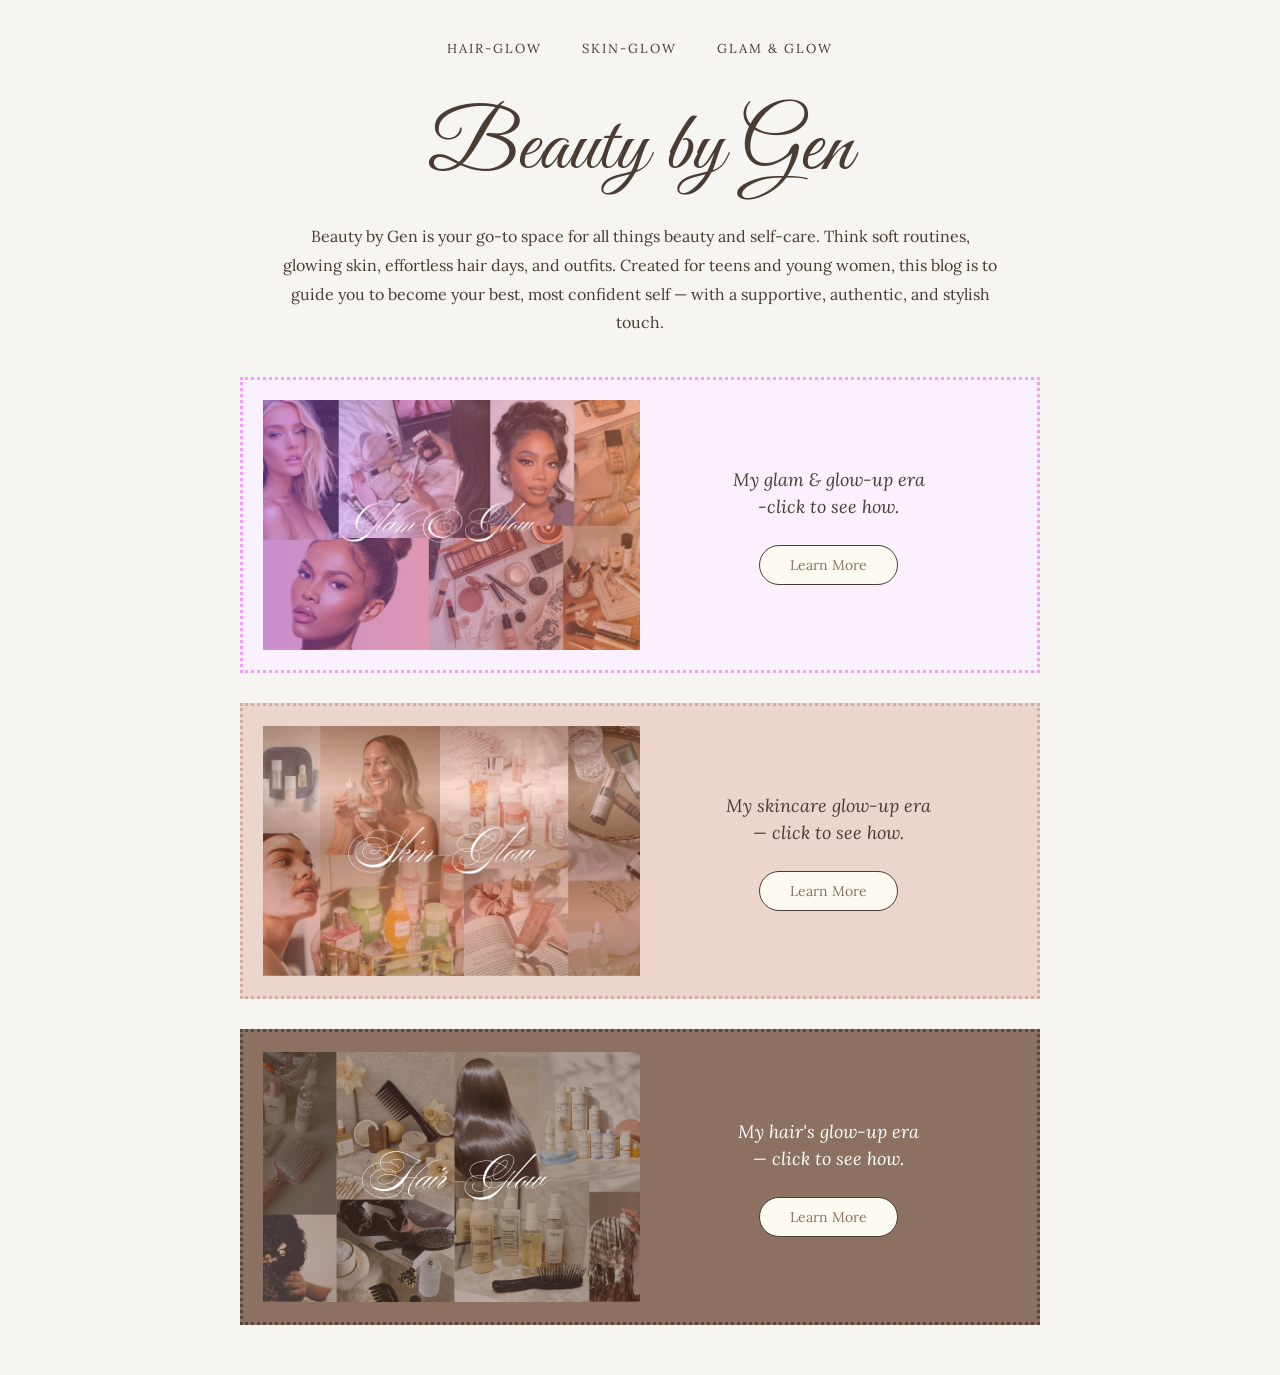
<file: index.html>
<!DOCTYPE html>
<html lang="en">
<head>
    <meta charset="UTF-8">
    <meta name="viewport" content="width=device-width, initial-scale=1.0">
    <title>Beauty by Gen- Blog Home Page</title>
    <link rel="stylesheet" href="css/style.css">
        <!-- Google Fonts for the cursive title and serif text -->
    <link rel="preconnect" href="https://fonts.googleapis.com">
    <link rel="preconnect" href="https://fonts.gstatic.com" crossorigin>
    <link href="https://fonts.googleapis.com/css2?family=Great+Vibes&family=Lora:ital,wght@0,400;1,400&display=swap" rel="stylesheet">
</head>
<body>
    
    <!-- Header Section -->
<header class="site-header">
    <!-- Navigation -->
     <nav class="category-nav">
        <a href="posts/hair-glow-post.html">HAIR-GLOW</a>
        <a href="posts/skin-glow-post.html">SKIN-GLOW</a>
        <a href="#">GLAM & GLOW</a>
     </nav>

     <!-- Main Title -->
     <h1 class="site-title">Beauty by Gen</h1>

     <!-- Summary Text -->
      <p class="site-description">
            Beauty by Gen is your go-to space for all things beauty and self-care. Think soft routines, glowing skin, effortless hair days, and outfits. Created for teens and young women, this blog is to guide you to become your best, most confident self — with a supportive, authentic, and stylish touch.
        </p>
</header>

    <!-- Main Content -->
    <main class="blog-posts">

        <!-- Post 1: Glam & Glow -->
        <article class="post-card card-glam">
            <div class="card-image">
                <!-- A placeholder image slot -->
                <img src="images/glam-glow.png" alt="Glam and Glow Makeup">
            </div>
            <div class="card-content">
                <p>My glam &amp; glow-up era <br>-click to see how.
                </p>
                <a href="#" class="btn">Learn More</a>
            </div>
        </article>

        <!-- Post 2: Skin Glow -->
        <article class="post-card card-skin">
            <div class="card-image">
                <!-- A placeholder image slot -->
                <img src="images/skin-glow.png" alt="Glow">
            </div>
            <div class="card-content">
                <p>My skincare glow-up era <br>— click to see how.
                </p>
                <a href="posts/skin-glow-post.html" class="btn">Learn More</a>
            </div>
        </article>

        <!-- Post 3: Hair Glow -->
        <article class="post-card card-hair">
            <div class="card-image">
                <!-- A placeholder image slot -->
                <img src="images/hair-glow.png" alt="Hair Glow">
            </div>
            <div class="card-content">
                <p>My hair's glow-up era <br>— click to see how.
                </p>
                <a href="posts/hair-glow-post.html" class="btn">Learn More</a>
            </div>
        </article>


</main>



</body>
</html>
</file>
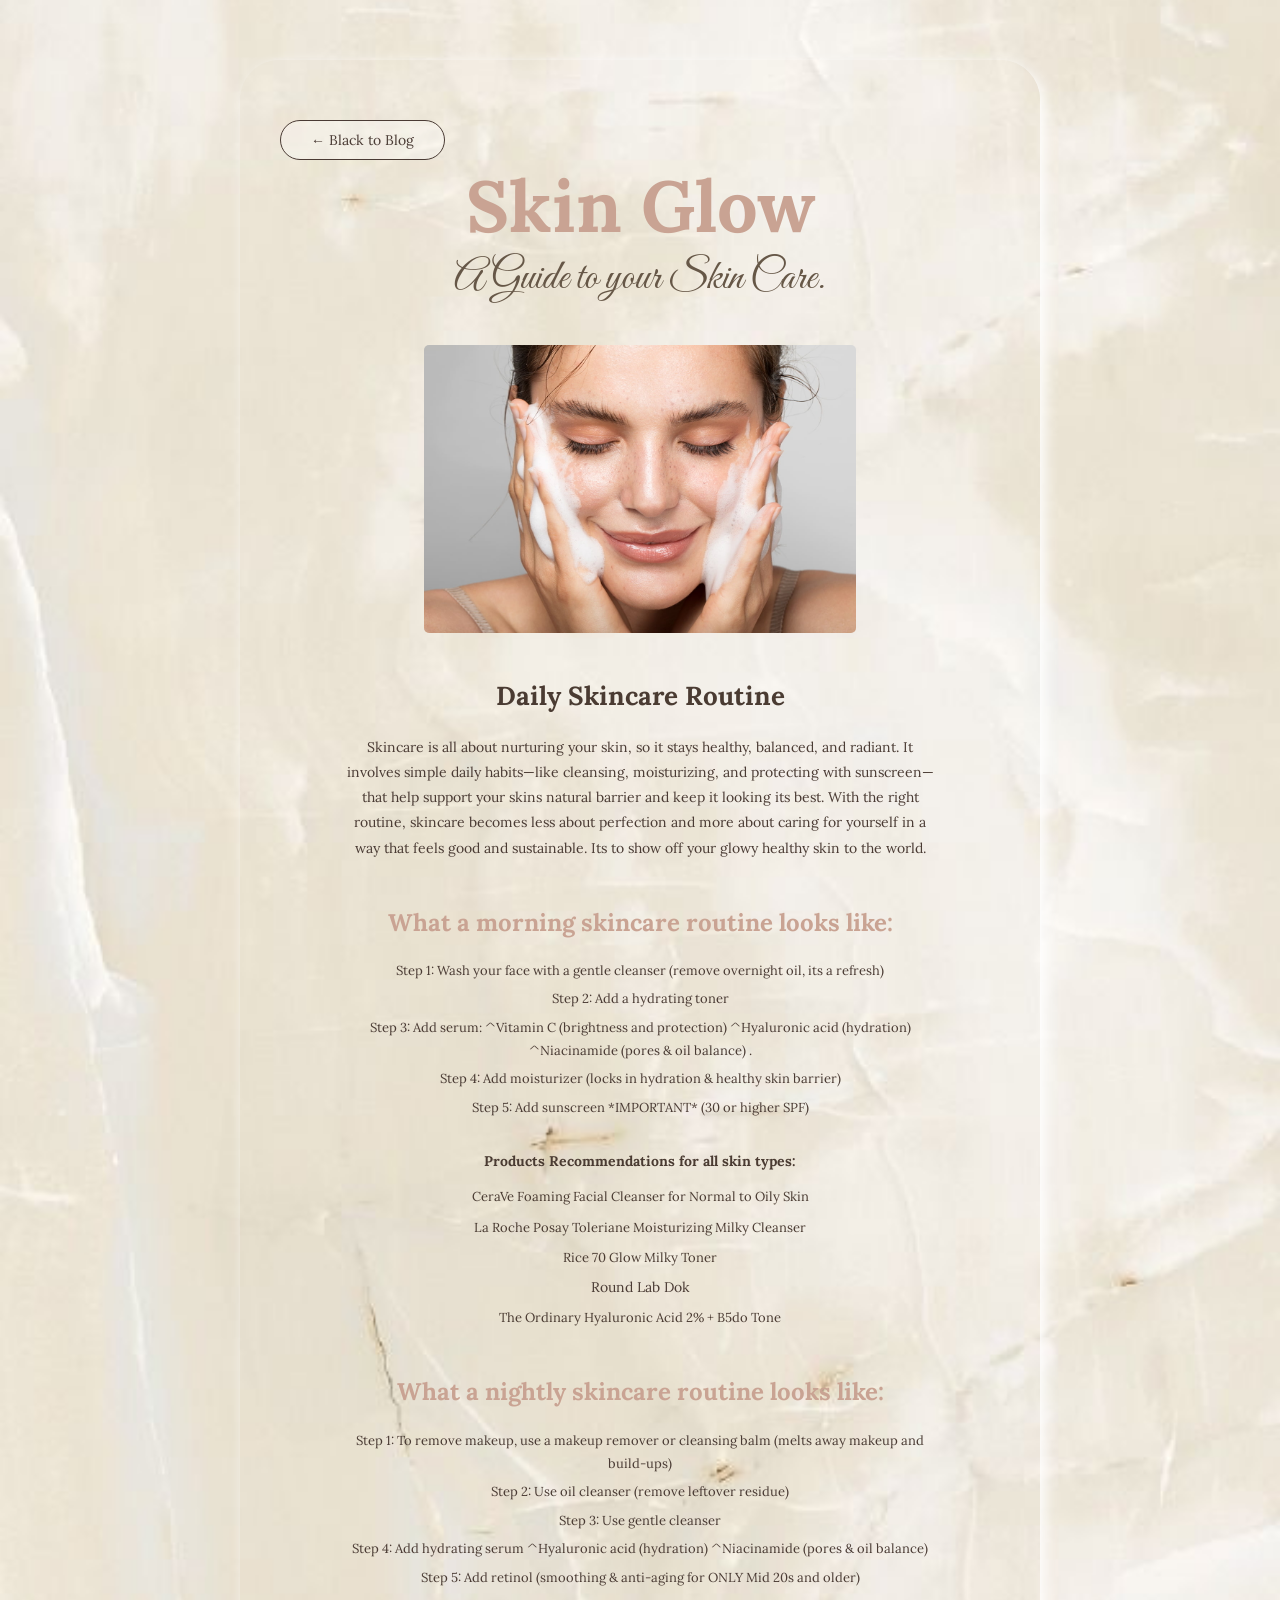
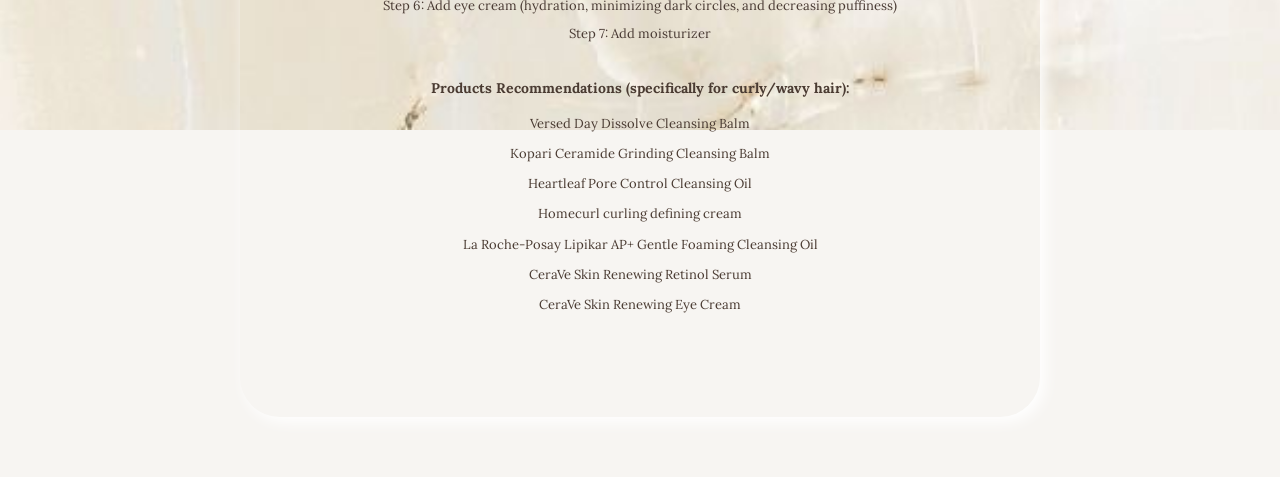
<file: posts/skin-glow-post.html>
<!DOCTYPE html>
<html lang="en">
<head>
    <meta charset="UTF-8">
    <meta name="viewport" content="width=device-width, initial-scale=1.0">
    <title>Beauty By Gen - SKIN GLow Post</title>
    <link rel="stylesheet" href="../css/style.css">
        <!-- Google Fonts for the cursive title and serif text -->
    <link rel="preconnect" href="https://fonts.googleapis.com">
    <link rel="preconnect" href="https://fonts.gstatic.com" crossorigin>
    <link href="https://fonts.googleapis.com/css2?family=Great+Vibes&family=Lora:ital,wght@0,400;1,400&display=swap" rel="stylesheet">
</head>
<body class="body-posts-skin">

    <div class="post-container-skin">
        <a href="../index.html" class="back-line btn">&larr; Black to Blog</a>

        <!-- Header Section -->
        <header class="post-header">
            <h1 class="post-title">Skin Glow</h1>
            <p class="post-subtitle">A Guide to your Skin Care.</p>
        </header>

        <!-- Featured image -->
        <div class="post-featured-image">
            <img src="..//images/posts/clean-face.jpg" alt="Skin Care Guide">
        </div>

        <!-- Main Content -->
        <main class="post-content">
            <h2>Daily Skincare Routine</h2>
            <p>Skincare is all about nurturing your skin, so it stays healthy, balanced, and radiant. It involves simple daily habits—like cleansing, moisturizing, and protecting with sunscreen—that help support your skins natural barrier and keep it looking its best. With the right routine, skincare becomes less about perfection and more about caring for yourself in a way that feels good and sustainable. Its to show off your glowy healthy skin to the world.</p>

            <h3>What a morning skincare routine looks like: </h3>
            <div class="steps-list">
                <p>Step 1: Wash your face with a gentle cleanser (remove overnight oil, its a refresh) </p>
                <p>Step 2: Add a hydrating toner </p>
                <p>Step 3: Add serum: ^Vitamin C (brightness and protection)
                          ^Hyaluronic acid (hydration)
                          ^Niacinamide (pores & oil balance)
.</p>
                <p>Step 4: Add moisturizer (locks in hydration & healthy skin barrier) </p>
                <p>Step 5: Add sunscreen *IMPORTANT* (30 or higher SPF)</p>
            </div>

            <h4>Products Recommendations for all skin types:</h4>
            <ul class="product-links">
                <li><a href="https://www.walmart.com/ip/CeraVe-Foaming-Facial-Cleanser-Daily-Face-Wash-for-Normal-to-Oily-Skin-8-fl-oz/488738806?wmlspartner=wlpa&selectedSellerId=0&wl13=3372&gclsrc=aw.ds&adid=22222222277488738806_161193766053_21214199653&wl0=&wl1=g&wl2=c&wl3=697173827980&wl4=pla-2348450966064&wl5=9012149&wl6=&wl7=&wl8=&wl9=pla&wl10=8175035&wl11=local&wl12=488738806&veh=sem_LIA&gad_source=1&gad_campaignid=21214199653&gbraid=0AAAAADmfBIokM4h66UT4h80mbz4cEvKWR&gclid=CjwKCAjwvqjOBhAGEiwAngeQnWuegY-FlnAIgWJANH2voKpLpeZu8s0irSVBVI_7_AxO7TUZ5X2hcxoC5m8QAvD_BwE">CeraVe Foaming Facial Cleanser for Normal to Oily Skin </a></li>
                <li><a href="https://www.laroche-posay.us/our-products/face/face-wash/toleriane-moisturizing-milky-facial-cleanser-3337872411830.html?srsltid=AfmBOoq3RKgsCAvekkf2TbWoDHIidg2xHRlGVkPEMQQs6HcLUr6tCVI2">La Roche Posay Toleriane Moisturizing Milky Cleanser </a></li>
                <li><a href="https://www.ulta.com/p/rice-70-glow-milky-toner-pimprod2048932?sku=2634193&cmpid=PS_Non!google!Product_Listing_Ads&cagpspn=pla&CATCI=pla-1898473638669&CAAGID=18002902230&CAWELAID=330000200003293573&CATARGETID=330000200002825550&CADevice=c&gad_source=1&gad_campaignid=232907070&gbraid=0AAAAAD9rLH7y04eETTNlynaUQc8zdaBdN&gclid=CjwKCAjwvqjOBhAGEiwAngeQncmAxLl5R8lZjYOHw-dFvRcU7-ArhvmuUCD0bff6Jg4OogvXAgJ20xoC0l4QAvD_BwE">Rice 70 Glow Milky Toner</a></li>
                <li><a href="https://roundlab.com/products/1025-dokdo-cleanser?currency=USD&variant=43023571058902&utm_source=google&utm_medium=cpc&utm_campaign=Google%20Shopping&stkn=ef3f2aba688d&tw_source=google&tw_adid=786715033184&tw_campaign=23324163359&tw_kwdid=pla-2451390390222&gad_source=1&gad_campaignid=23324163359&gbraid=0AAAAAoyEWgkG0HrvuyihlKujzez0vivA8&gclid=CjwKCAjwvqjOBhAGEiwAngeQneW_uRxScuBQv_JmcxH1HHwv9INj3q8CjOnyAKYk8edT_O27uSbUURoCSnkQAvD_BwE"></a>Round Lab Dok </li>
                <li><a href="https://theordinary.com/en-us/hyaluronic-acid-2-b5-serum-with-ceramides-100637.html"> The Ordinary Hyaluronic Acid 2% + B5do Tone</a></li>
            </ul>

            <h3>What a nightly skincare routine looks like:</h3>
            <div class="steps-list">
                <p>Step 1: To remove makeup, use a makeup remover or cleansing balm (melts away makeup and build-ups)</p>
                <p>Step 2:	Use oil cleanser (remove leftover residue)</p>
                <p>Step 3: Use gentle cleanser</p>
                <p>Step 4:	Add hydrating serum ^Hyaluronic acid (hydration)
                                             ^Niacinamide (pores & oil balance)
</p>
                <p>Step 5: Add retinol (smoothing & anti-aging for ONLY Mid 20s and older)</p>
                <p>Step 6: Add eye cream (hydration, minimizing dark circles, and decreasing puffiness)</p>
                <p>Step 7:	Add moisturizer </p>
            </div>

            <h4>Products Recommendations (specifically for curly/wavy hair):</h4>
            <ul class="product-links">
                <li><a href="https://versedskin.com/products/day-dissolve?srsltid=AfmBOorNhzzaNDOJI9d8h_dYOB2seRzbc6kXOmPFe4msGzCvq3l2Wlg0">Versed Day Dissolve Cleansing Balm </a></li>
                <li><a href="https://www.ulta.com/p/ceramide-grinding-cleansing-balm-pimprod2052950?sku=2641320&cmpid=PS_Non!google!Product_Listing_Ads&cagpspn=pla&CATCI=pla-541794539013&CAAGID=28397269470&CAWELAID=&CATARGETID=330000200002991478&CADevice=c&gad_source=1&gad_campaignid=412312470&gbraid=0AAAAAD9rLH4pEFlqcC4-ugHY-dIusu29V&gclid=Cj0KCQjwqPLOBhCiARIsAKRMPZr0saR4WT0isFjHSpehNoMuSmgSm4ip2pKW2a0MDiWM304xAxmTZaUaAmiYEALw_wcB">Kopari Ceramide Grinding Cleansing Balm </a></li>
                <li><a href="https://www.ulta.com/p/heartleaf-pore-control-cleansing-oil-pimprod2048919?sku=2634188&cmpid=PS_Non!google!Product_Listing_Ads&cagpspn=pla&CATCI=pla-541794539653&CAAGID=28397269470&CAWELAID=&CATARGETID=330000200002991478&CADevice=c&gad_source=1&gad_campaignid=412312470&gbraid=0AAAAAD9rLH4pEFlqcC4-ugHY-dIusu29V&gclid=Cj0KCQjwqPLOBhCiARIsAKRMPZqHlc9bga3de1D3GUnsm3bpoPrHX8rYGEsdDg_tRsaQOr9RNibbRi4aAn1YEALw_wcB">Heartleaf Pore Control Cleansing Oil </a></li>
                <li><a href="https://www.sephora.com/product/fenty-beauty-rihanna-the-home-curl-curl-defining-cream-P513354?country_switch=us&lang=en&skuId=2816890&om_mmc=ppc-GG_23261689854___2816890__9012157_c&country_switch=us&lang=en&gclsrc=aw.ds&gad_source=1&gad_campaignid=23266717886&gbraid=0AAAAADnIXb2IVY2pSF-fQo5GOcDQasFCs&gclid=CjwKCAjwspPOBhB9EiwATFbi5ED_nA3dsRf6Sq-i073Li94Uj8US-gXkx8bE2Lus-oWUEEQ3_Y12VhoCaYoQAvD_BwE">Homecurl curling defining cream</a></li>
                <li><a href="https://www.ulta.com/p/lipikar-ap-gentle-foaming-cleansing-oil-pimprod2039902?sku=2611201&cmpid=PS_Non!google!Product_Listing_Ads&cagpspn=pla&CATCI=&CAAGID=&CAWELAID=&gad_source=1&gad_campaignid=23737578154&gbraid=0AAAAAD9rLH7kpkaHh9wcaIW_r_bUiZK6x&gclid=Cj0KCQjwy_fOBhC6ARIsAHKFB7908fNHFjDHSPvz_45w17PRKgiwEd36UimYBocXLDcR8bqPTdHmQKoaAgX5EALw_wcB">La Roche-Posay Lipikar AP+ Gentle Foaming Cleansing Oil </a></li>
                <li><a href="https://www.ulta.com/p/skin-renewing-retinol-serum-xlsImpprod12041693?sku=2283861&AID=195241&PID=2003851&CID=af_195241_2003851_&clickId=Tb2QJ%3AxRVxyZWw2xC1xPHQcTUku3kNQeMVgyzc0&SubID=EdgeBingFlow&utm_medium=affiliate&utm_source=2003851&utm_campaign=Loyalty&utm_content=core&irgwc=1&afsrc=1">CeraVe Skin Renewing Retinol Serum </a></li>
                <li><a href="https://www.walmart.com/ip/Cerave-Anti-Aging-Eye-Cream-for-Wrinkles-with-Caffeine-and-Hyaluronic-Acid-Fragrance-Free-0-5-oz/989197255?wmlspartner=wlpa&selectedSellerId=0&wl13=4141&sourceid=dsn_gdn_0c92c416-dbd6-42ec-845c-ecf69af2153d&veh=dsn&wmlspartner=dsn_gdn_0c92c416-dbd6-42ec-845c-ecf69af2153d&cn=0042_fy27_mp_mpa_lo_int_dis_pmax-p13n&wl9=pla&wl11=local&gad_source=1&gad_campaignid=23148469844&gbraid=0AAAAADmfBIpyjDkRrhdvir-yxxjBKj9Gd&gclid=Cj0KCQjwy_fOBhC6ARIsAHKFB7_sXkyH5oCh0ilVJ6C5LzyuUUjMjR7giqP5KCZLVi7PNRqAOpmRhnYaApnxEALw_wcB">CeraVe Skin Renewing Eye Cream </a></li>
            </ul>
        </main>

        <!-- Hair Inspo Gallery -->
        <!-- <section class="hair-inspo">
            <h3 class="hair-inspo-title">Hair Inspo</h3>
            <div class="inspo-gallery">
                <div class="inspo-item">
                    <img src="../images/posts/beachy_weavy.webp" alt="hair inspo">
                </div>
                <div class="inspo-item">
                    <img src="../images/posts/blonde.jpg" alt="hair inspo">
                </div>
                <div class="inspo-item">
                    <img src="../images/posts/bun-hairstyle.webp" alt="hair inspo">
                </div>
                <div class="inspo-item">
                    <img src="../images/posts/curlyhair-bun.jpg" alt="hair inspo">
                </div>
                <div class="inspo-item">
                    <img src="../images/posts/double-braid.jpg" alt="hair inspo">
                </div>
                <div class="inspo-item">
                    <img src="../images/posts/hair-back.jpg" alt="hair inspo">
                </div>
                <div class="inspo-item">
                    <img src="../images/posts/halfdown-halfup.jpg" alt="hair inspo">
                </div>
                <div class="inspo-item">
                    <img src="../images/posts/high-bun.jpg" alt="hair inspo">
                </div>
            </div>
        </section> -->

    </div>


</body>
</html>
</file>
<file: css/style.css>
/* CSS Reset */
* {
    margin: 0;
    padding: 0;
    box-sizing: border-box;
}

/* Global styles */
    body {
        padding: 20px;
        font-family: lora, serif;
        background-color: #f7f5f2;
        color: #4a3b34;
    }

 /* Header Section */
    .site-header {
        text-align: center;
        max-width: 800px;
        margin: 0 auto 40px auto;
    }

    .category-nav {
        display: flex;
        justify-content: center;
        gap: 40px;
        margin-bottom: 40px;
        margin-top: 20px;
    }

    .category-nav a {
        text-decoration: none;
        color: #4a3b34;
        font-size: 13px;
        letter-spacing: 2px;

     }

     .site-title {
        font-family: 'Great Vibes', cursive;
        font-size: 84px;
        font-weight: normal;
        margin: 0 0 20px 0;
        color: #4a3b34;

     }

     .site-description  {
        line-height: 1.8;
        font-size: 16px;
        padding: 0 40px;
     }

/* contrainer for Blog posts */
     .blog-posts {
        max-width: 800px;
        margin: 0 auto;
     }

/* Card Container */
     .post-card {
        display: flex;
        align-items: center;
        padding: 20px;
        margin-bottom: 30px;
     }

     /* Card Styling */
     .card-image {
        flex: 1;

     }

     .card-image img {
        width: 100%;
        height: 250px;
        object-fit: cover;
        display: block;
     }

     .card-content {
        flex: 1;
        text-align: center;
     }

     .card-content p {
        font-style: italic;
        font-size: 18px;
        margin-bottom: 25px;
        line-height: 1.5;
     }

     .btn {
        background-color: rgba(255, 255, 255, 0.3);
        color: #4a3b34;
        text-decoration: none;
        border: 1px solid #4a3b34;
        border-radius: 30px;
        padding: 10px 30px;
        font-size: 14px;
        display: inline-block;
     }

     /* Indiviual Card Style */
     .card-glam {
        background-color: #fbf0fd;
        border: 3px dotted #f59df8;
     }
     .card-skin {
        background-color: #ecd5cd;
        border: 3px dotted #d1aca0;
     }
     .card-hair {
        background-color: #8c7162;
        border: 3px dotted #554842;
        color: #fff;
     }

     .card-hair .btn {
        background-color: #fdfaf2;
        color: #8c7162;
     }

     .card-skin .btn {
        background-color: #fdfaf2;
        color: #8c7162;
     }

     .card-glam .btn {
        background-color: #fdfaf2;
        color: #8c7162;
     }

   /* Single post pages */

     .body-posts {
      background-image: url(../images/posts/pink-background.png);
      background-size: cover;
      background-position: center;
      background-attachment: fixed;
      background-repeat: no-repeat;
     }

   .post-container {
      max-width: 800px;
      margin: 40px auto;
      background-image: url(../images/posts/pink-background.png);
      background-size: cover;
      background-position: center;
      background-attachment: fixed;
      background-repeat: no-repeat;
      box-shadow: 5px 5px 15px 0 #ffffff;
      padding: 60px 40px;
      border-radius: 40px;
   }

   .body-posts-skin {
      background-image: url(../images/posts/background-creamcolor.png);
      background-size: cover;
      background-position: center;
      background-attachment: fixed;
      background-repeat: no-repeat;
   }

   .post-container-skin {
       max-width: 800px;
      margin: 40px auto;
      background-image: url(../images/posts/background-creamcolor.png);
      background-size: cover;
      background-position: center;
      background-attachment: fixed;
      background-repeat: no-repeat;
      box-shadow: 5px 5px 15px 0 #ffffff;
      padding: 60px 40px;
      border-radius: 40px;
   }

   .back-link {
      display: inline-block;
      text-decoration: none;
      color: #4a3b34;
      font-size: 14px;
      margin-bottom: 30px;
      font-weight: bold;
   }

   .post-header {
      text-align: center;
      margin-bottom: 40px;
   }

   .post-title {
      font-size: 72px;
      color: #c9a393;
   }

   .post-subtitle {
      font-family: 'Great Vibes', cursive;
      font-size: 42px;
      color: #665747
   }

   .post-featured-image {
      margin-bottom: 40px;  
   }

   .post-featured-image img {
      width: 60%;
      margin: 0 auto;
      display: block;
      border-radius: 5px;
   }

   .post-content {
      font-size: 14px;
      line-height: 1.8;
   }

   .post-content h2 {
      font-size: 26px;
      color: #4a3b32;
      text-align: center;
      margin-bottom: 15px;
   }

   .post-content h3 {
    font-size: 24px;
    color: #c9a393;
    text-align: center;
    margin-top: 40px;
    margin-bottom: 15px;
}

.post-content h4 {
    font-size: 14px;
    color: #4a3b32;
    text-align: center;
    margin-top: 30px;
    margin-bottom: 10px;
}

.post-content p {
    text-align: center;
    max-width: 600px;
    margin: 0 auto 20px auto;
}

/* Steps list */
.steps-list {
    text-align: center;
    margin-bottom: 30px;
}

.steps-list p {
    margin: 5px auto;
    font-size: 13px;
}

/* Product links */
.product-links {
    list-style: none;
    padding: 0;
    text-align: center;
    margin-bottom: 40px;
}

.product-links li {
    margin: 5px 0;
}

.product-links a {
    color: #4a3b32;
    text-decoration: none;
    font-size: 13px;
}

/* Hair Inspo Gallery */
.hair-inspo {
    text-align: center;
    margin-top: 60px;
}

.hair-inspo-title {
    font-size: 18px;
    font-weight: normal;
    color: #4a3b32;
    margin-bottom: 20px;
}

.inspo-gallery {
   display: flex;
   flex-wrap: wrap;
   justify-content: center;
   gap: 15px;
}

.inspo-item img {
   width: 150px;
   height: 150px;
   object-fit: cover;
   border: 1px solid #c9a393;
   border-radius: 4px;
}

     @media (max-width: 513px) {
        .post-card {
            flex-direction: column;
            gap: 20px;
        }
     }
</file>
